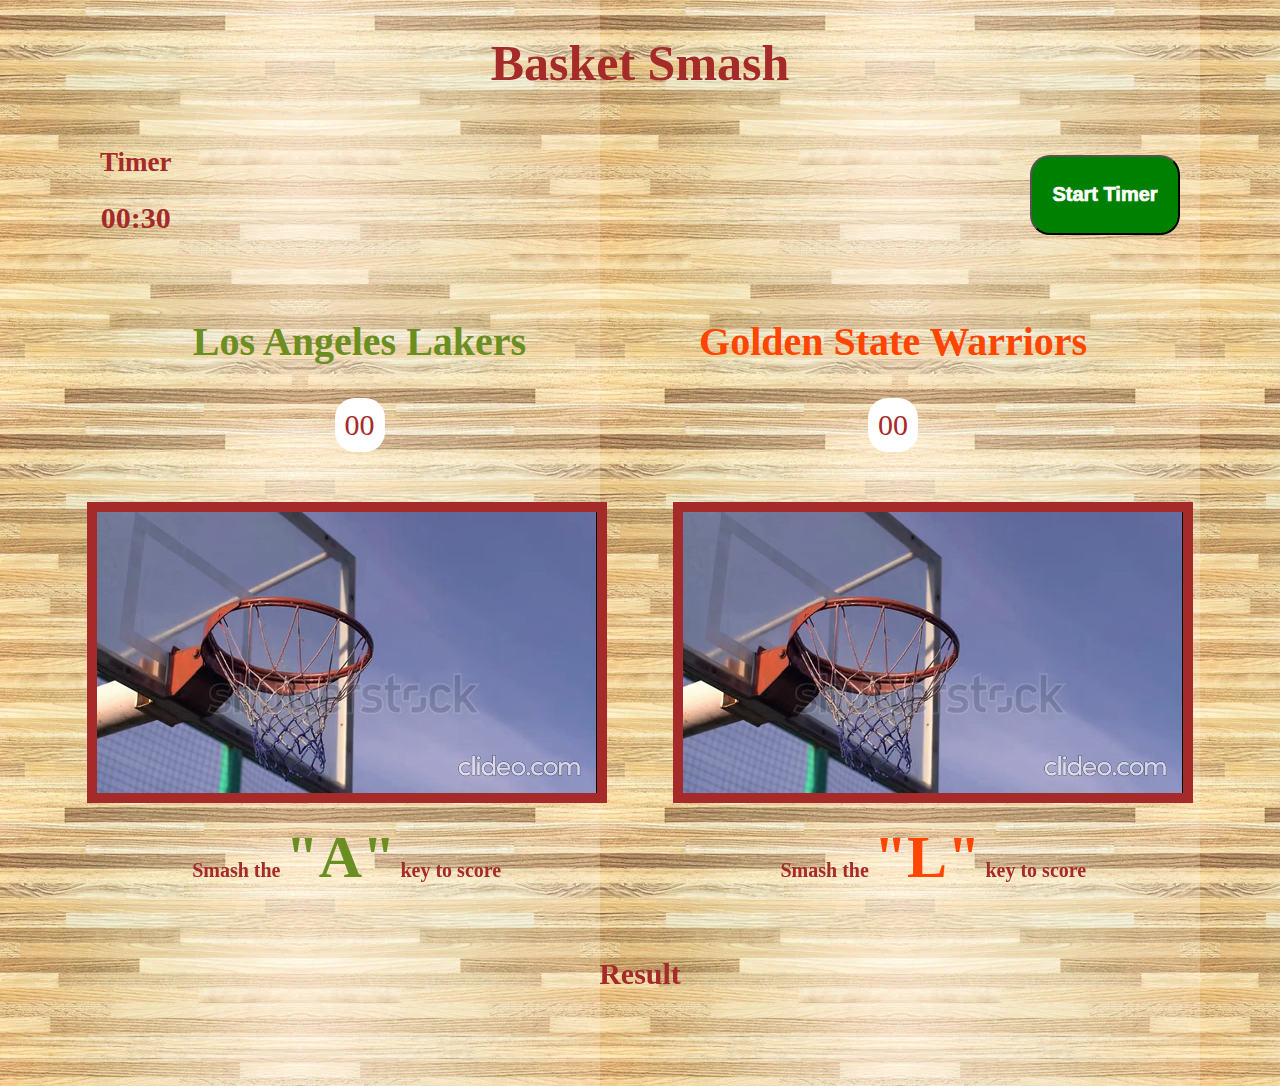
<file: JS&Async-Task-4/index.html>
<!DOCTYPE html>
<html lang="en">
<head>
    <meta charset="UTF-8">
    <meta name="viewport" content="width=device-width, initial-scale=1.0">
    <link rel="stylesheet" href="./style.css">
    <title>Basket Smash</title>
</head>
<body id="whole-body">
<div class="background-image">
    <h1>Basket Smash</h1>

    <div class="first-section section">
        <div class="timer">
            <h2>Timer</h2>
            <p id="timer-display">00:30</p>
        </div>
        <button id="start-button">
            Start Timer
        </button>
    </div>

    <div class="section" id="scoreboard">
        <div class="team-section">
            <h2 id="team-1-name">Team A</h2>
            <p id="team-1-score">00</p>
        </div>
        <div class="team-section">
            <h2 id="team-2-name">Team B</h2>
            <p id="team-2-score">00</p>
        </div>
    </div>

    <div class="section" id="playfeild">
        <div class="basketball-court">
            <video muted playsinline class="basket-video" id="team-1-basket" >
                <source src="./assets/basket.mp4" type="video/mp4">
            </video>
            <p>Smash the <strong id="team-1-key">"A"</strong> key to score </p>
        </div>
        <div class="basketball-court">
            <video muted playsinline class="basket-video" id="team-2-basket" >
                <source src="./assets/basket.mp4" type="video/mp4">
            </video>
            <p> Smash the <strong id="team-2-key">"L"</strong> key to score </p>
        </div>
    </div>

    <div class="section" id="result-section">
        <h2> Result </h2>
        <p id="result"></p>
    </div>

    <script src="./script.js"></script>
</div>
</body>
</html>
</file>
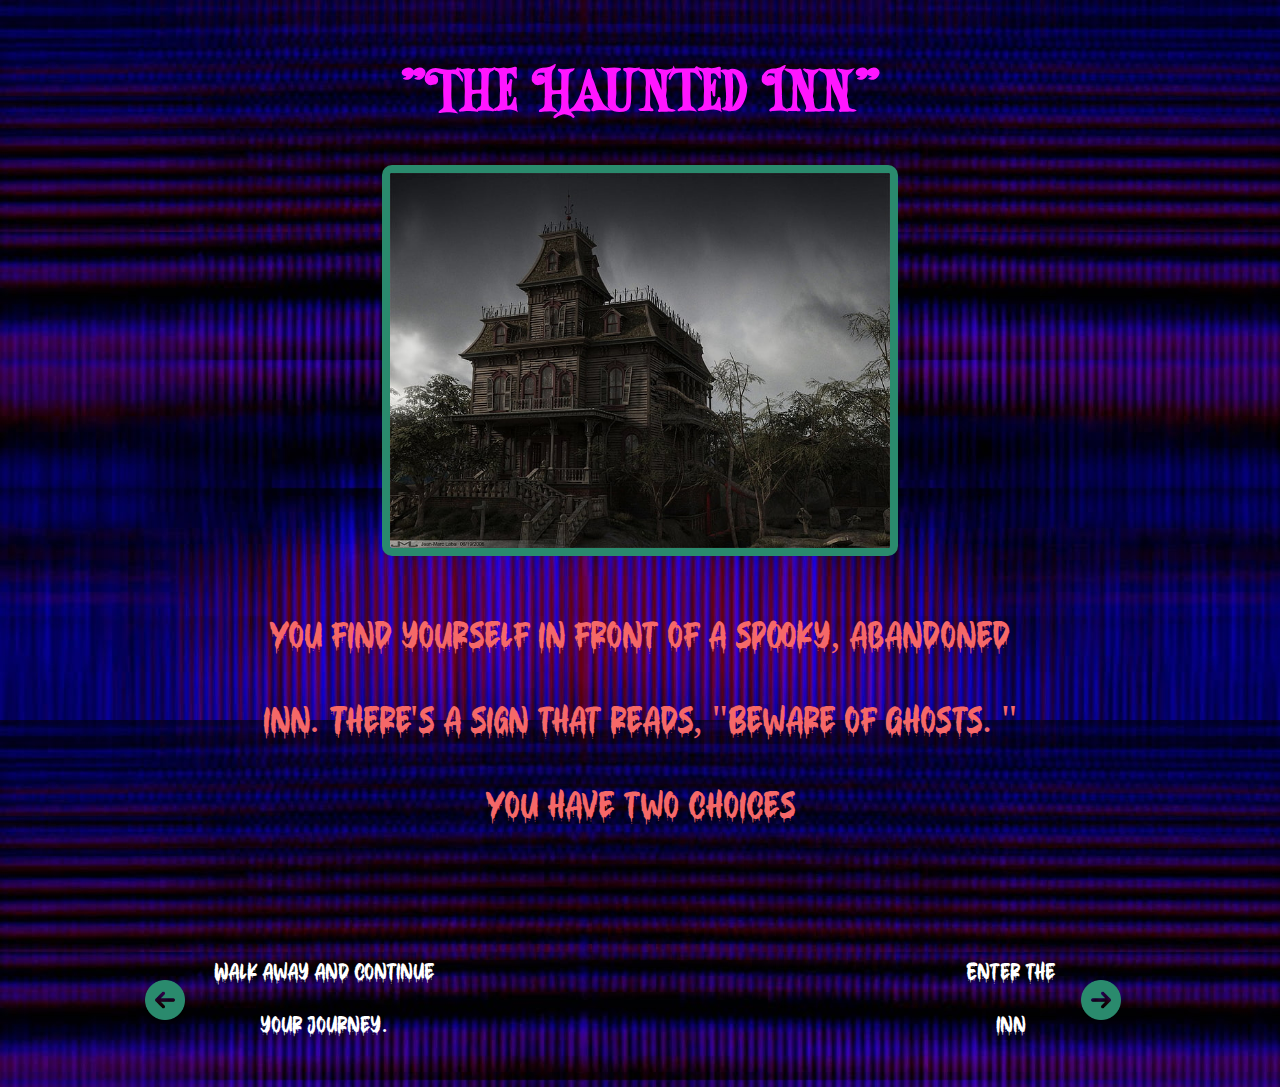
<file: JS&DOM-Task-3/index.html>
<!DOCTYPE html>
<html lang="en">
<head>
    <meta charset="UTF-8">
    <meta name="viewport" content="width=device-width, initial-scale=1.0">
    <link rel="stylesheet" href="./style.css">
    <title>Document</title>
</head>
<body>
    <h1>"The Haunted Inn"</h1>
    <img id="story_image" src="./assets/haunted-house.jpg" alt="image">
    <div id="content">
        <p id="current_state"></p>
        <div id="next_state">
            <button></button>
        </div>
    </div>
    
    <script src="./DOM.js"></script>
</body>
</html>
</file>
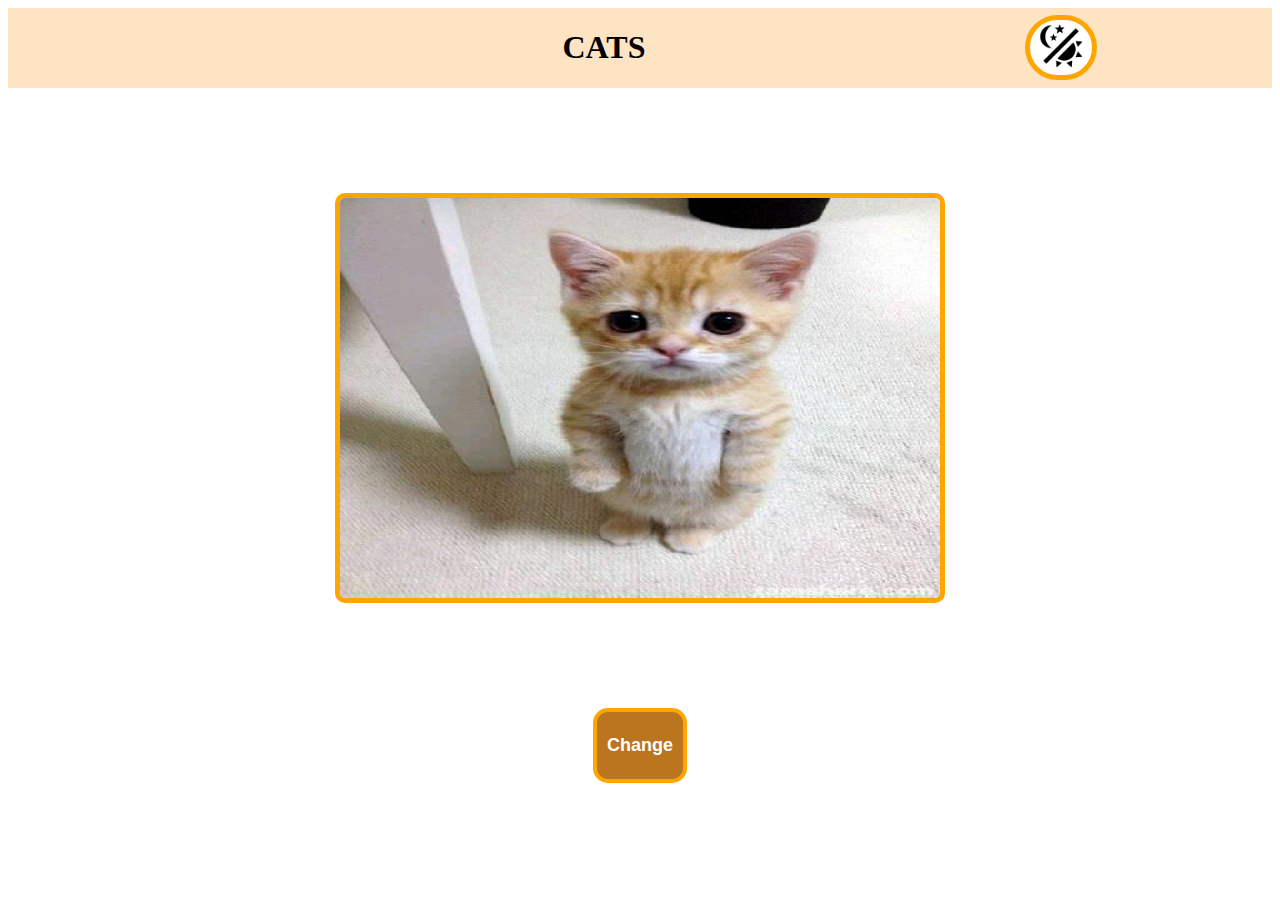
<file: JS-Session-1/JS-Task-1/index.html>
<!DOCTYPE html>
<html lang="en">
<head>
    <meta charset="UTF-8">
    <meta name="viewport" content="width=device-width, initial-scale=1.0">
    <title>Javascript Task 1</title>
    <link id="css" rel="stylesheet" type="text/css" href="./light.css">
</head>
<body>
    <header>
        <h1>CATS</h1>
        <button onclick="darkOrLight()"><img src="./assets/dark_or_light.png" alt="darl/light"></button>
    </header>
    <div class="image_container">
        <img id="cat_pic" alt="cat_pic">
        <button id="cat_change" onclick="catChange()"><p>Change</p></button>
    </div>

    <script>
        const cats = ["./assets/cat1.jpg", "./assets/cat2.jpg", "./assets/cat3.jpg", "./assets/cat4.jpg"]
        var index = 0

        document.getElementById("cat_pic").src = cats[index]

        function catChange(){
            index++;
            index = index%cats.length;
            document.getElementById("cat_pic").src = cats[index];
        }
        document.getElementById("cat_change").click()

        var light = true
        var light_css = "./light.css"
        var dark_css = "./dark.css"

        function darkOrLight(){
            light = !light            
            
            if( light === true ){
                document.getElementById("css").href = light_css
            } else if ( light === false ){
                document.getElementById("css").href = dark_css
            }

            console.log(document.getElementById("css").href)
        }
        
    </script>
</body>
</html>
</file>
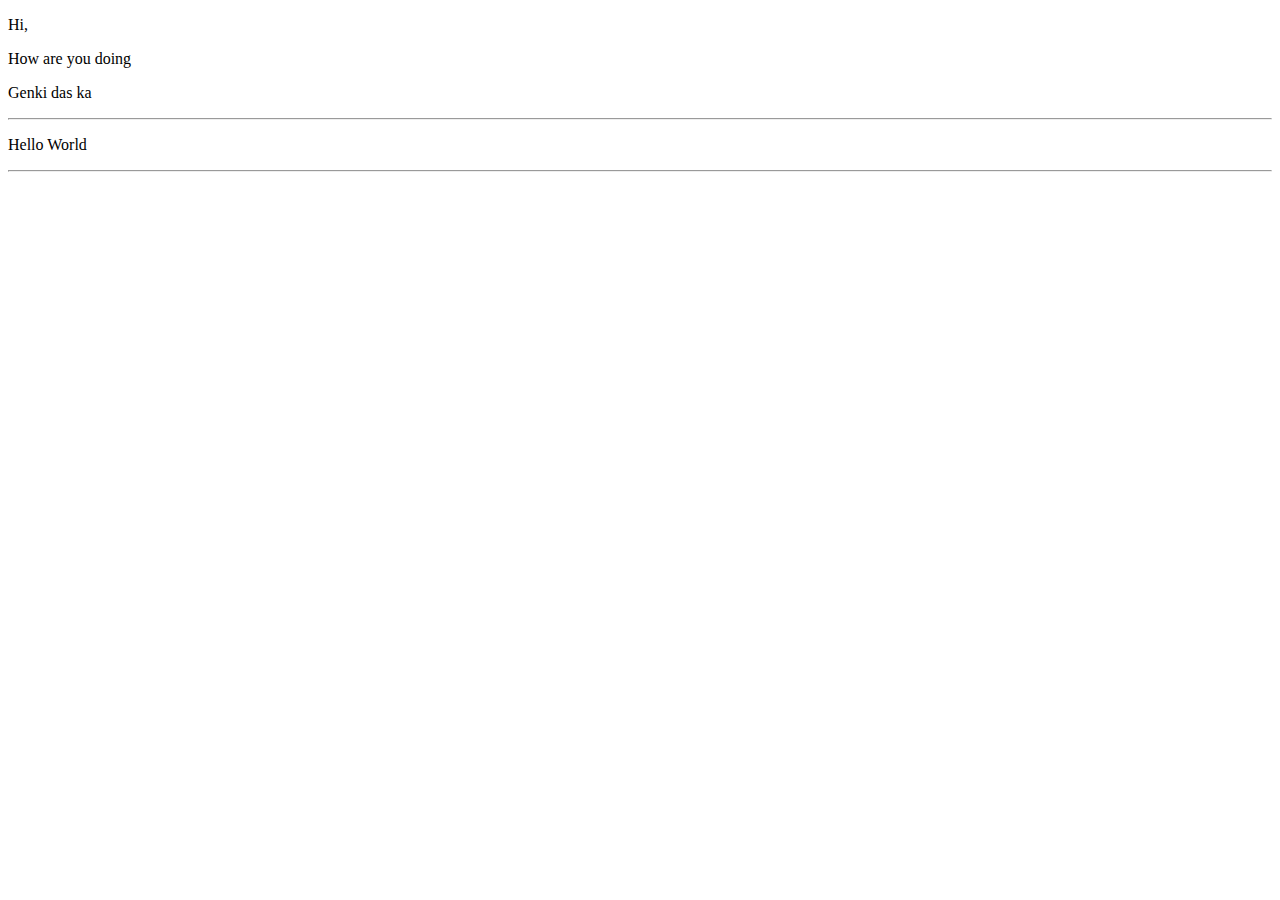
<file: JS-Session-1/session5.html>
<!DOCTYPE html>
<html lang="en">
<head>
    <meta charset="UTF-8">
    <meta name="viewport" content="width=device-width, initial-scale=1.0">
    <title>session 5</title>
</head>
<body>
    <p id="demo"></p>
    <p id="demo1"></p>
    <p id="demo2"></p>

    <script type="text/javascript">
        var demo = "Hi,"
        var demo1 = "How are you doing"
        var demo2 = "Genki das ka"

        var num = 8
        var num1 = 9

        const person = {
            firstName: "Ashwin",
            lastName: "Sam George"
        }

        const cars = [ "volvo", "skoda", "BMW"]

        document.getElementById("demo").innerHTML = demo
        document.getElementById("demo1").innerHTML = demo1
        document.getElementById("demo2").innerHTML = demo2

        document.write("<hr>");
        document.write("<p> Hello World </p>");
        document.write("<hr>");
        console.log("logging javascript")
    </script>
</body>
</html>
</file>
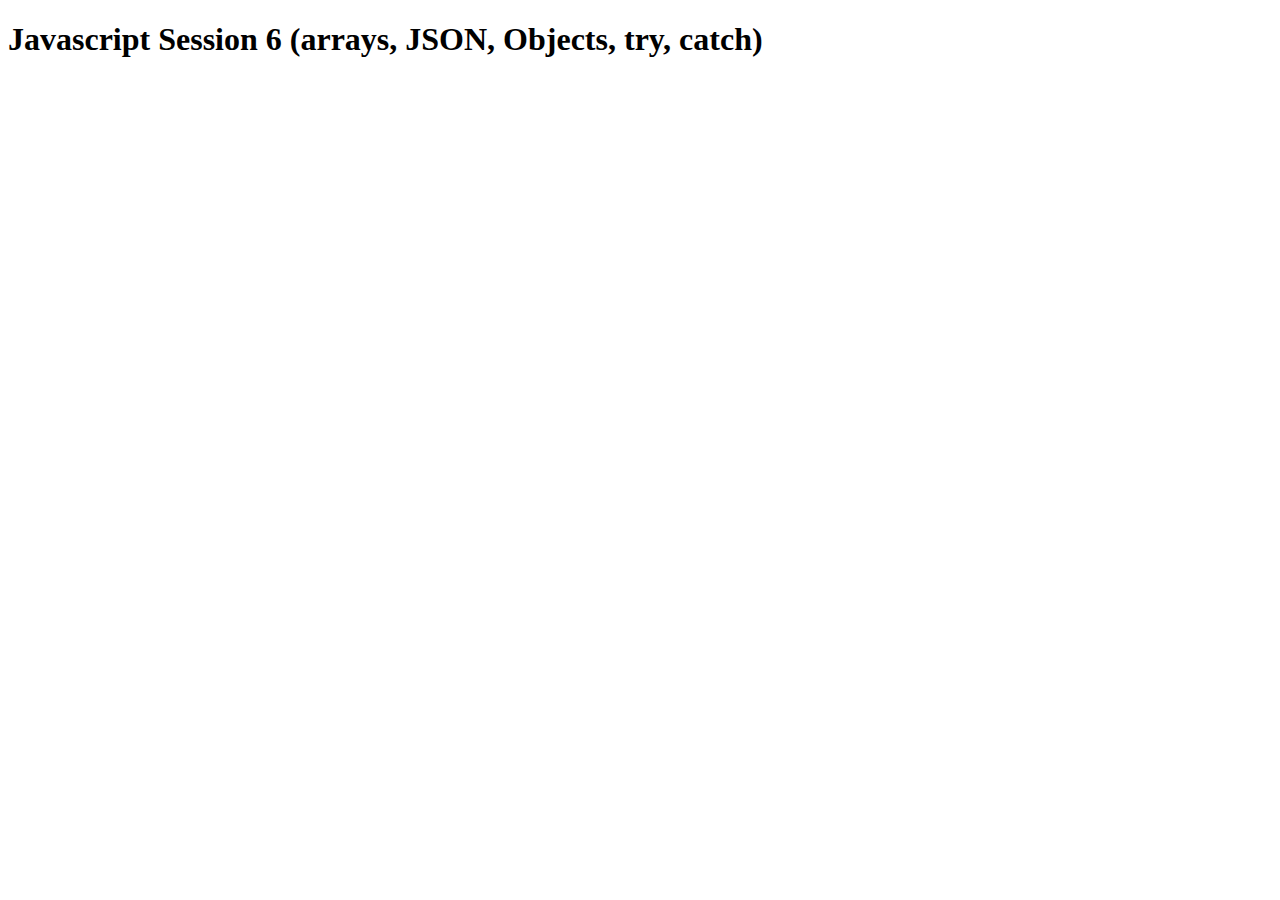
<file: JS-Session-2/session6.html>
<!DOCTYPE html>
<html lang="en">
<head>
    <meta charset="UTF-8">
    <meta name="viewport" content="width=device-width, initial-scale=1.0">
    <title>Session</title>
</head>
<body>
    <h1>Javascript Session 6 (arrays, JSON, Objects, try, catch)</h1>
    <script>
        let arr1 = ["cat", "cheetah", "tiger", "lion", "dog"];

        let length = arr1.length;
        console.log(length);

        console.log(arr1.toString());

        let top1 = "meh"
        arr1.pop();
        console.log(arr1);

        arr1.push("hamster");
        console.log(arr1);

        arr1.shift();
        console.log(arr1);
        arr1.unshift("cat");
        console.log(arr1);

        arr1.join(" / ");
        console.log(arr1);

        // arr1.delete(5);
        console.log(arr1);

        arr1 = arr1.concat(["fish", "monkeys"])
        console.log(arr1);

        // arr1.flat();
        // console.log(arr1);

        // arr1.splice()
        // console.log(arr1);

        // arr1.slice();
        // console.log(arr1);

    </script>
</body>
</html>
</file>
<file: JS&Async-Task-4/style.css>
body{
    display: flex;
    flex-direction: column;
    align-items: center;
    width: 100%;
    font-size: large;
    color: brown;
    margin: 0px;
}

.background-image {
    background-image: url("./assets/basketball-court.jpeg");
    /* background-repeat: no-repeat; */
    /* background-size: 100%; */
    width: 100vw;
    height: 100%;
    /* opacity: 0.5; */
}

h1 {
    font-size: 50px;
    text-align: center;
}

p {
    font-size: 20px;
}

.section {
    margin: 20px;
}

.first-section {
    display: flex;
    flex-direction: row;
    align-items: center;
    justify-content: space-between;
    /* width: 100%; */
    padding: 20px 10px;
    padding: 0px 80px;
}

.timer {
    display: flex;
    flex-direction: column;
    align-items: center;
}

#timer-display {
    margin-top: 0px;
    font-size: 30px;
    font-weight: 900
}

#start-button {
    font-size: 20px;
    width: 150px;
    height: 80px;
    background-color: green;
    color: white;
    font-weight: 1000;
    border-radius: 20px;
}

#start-button:hover {
    border: 5px solid white;
}

#team-1-score {
    background-color: white;
    border-radius: 20px;
    padding: 10px;
}

#team-2-score {
    background-color: white;
    border-radius: 20px;
    padding: 10px;
}

#team-1-name {
    color: olivedrab;
    font-size: 40px;
}

#team-2-name {
    color: orangered;
    font-size: 40px;
}


#scoreboard {
    display: flex;
    flex-direction: row;
    align-items: center;
    justify-content: space-evenly;
    /* width: 100%; */
}

.team-section {
    display: flex;
    flex-direction: column;
    align-items: center;
    /* width: 100%; */
}

#playfeild {
    display: flex;
    flex-direction: row;
    align-items: center;
    justify-content: space-evenly;
    /* width: 100%; */
}

.basketball-court {
    display: flex;
    flex-direction: column;
    align-items: center;
    /* justify-content: center; */
}

.basket-video {
    width: 500px;
    /* height: 500px; */
    border: 10px solid;
}

#result-section {
    display: flex;
    flex-direction: column;
    justify-content: center;
    align-items: center;
    /* color: rgb(252, 222, 55); */
}

.basketball-court p {
    font-weight: bold;
}

.team-section p {
    margin-top: 0px;
    font-size: 30px;
}

#team-1-key {
    font-size: 60px;
    color: olivedrab;
}

#team-2-key {
    font-size: 60px;
    color: orangered;
}

#result-section h2 {
    font-size: 30px;
}

#result-section p {
    font-size: 25px;
    font-weight: bold;
}
</file>
<file: JS&DOM-Task-3/style.css>
@font-face {
    font-family: "H1";
    src: url("./fonts/Header/Homealone-nRm8g.otf") format("opentype");
}

@font-face {
    font-family: "scary_font";
    src: url("./fonts/bloody-scary-font/BloodyScaryRegular-K7q8y.ttf");
}

body{
    background-image: url("./assets/tv.jpg");
    background-size: auto;
    display: flex;
    flex-direction: column;
}

#content {
    display: flex;
    flex-direction: column;
    align-items: center;
    justify-content: center;
}

#tv_borders {
    position: fixed;
    top: 0px;
    right: 0px;
    z-index: 100;
    width: 100vw;
    height: 100vh;
    border: 10px solid white;
}

#current_state {
    color:  rgb(245, 104, 104);
    font-size: 40px;
    text-align: center;
    width: 60%;
    padding-bottom: 30px;
}


#next_state {
    width: 80%;
}

h1 {
    font-family: H1;
    color: rgb(255, 22, 255);;
    font-size: 60px;
    text-align: center;
}

p {
    font-size: 25px;
    font-family: scary_font;
}

.next_state_2_buttons {
    display: flex;
    flex-direction: row;
    align-items: center;
    justify-content: space-between;
    width: auto;
}

.next_state_1_buttons {
    display: flex;
    flex-direction: row;
    align-items: center;
    justify-content: center;
    width: auto;
}

.center_button {
    color: white;
    border: 5px solid #2A8A6D;
    background-color: transparent;
    border-radius: 10px;
    width: 20%;
}

#left_button {
    display: flex;
    flex-direction: row;
    align-items: center;
    /* justify-content: space-between; */
    gap: 10px;
    background-color: transparent;
    border: 0px;
    color: white;
}


#left_button img {
    width: 50px;
    height: 50px;
}

#left_button p{
    width: 60%;
}

.right_button {
    display: flex;
    flex-direction: row;
    align-items: center;
    /* justify-content: space-between; */
    background-color: transparent;
    border: 0px;
    gap: 10px;
    color: white;
}

.right_button img {
    width: 50px;
    height: 50px;
}

.right_button p {
    width: 60%;
}

.restart_state {
    display: flex;
    flex-direction: row;
    width: auto;
    align-items: center;
    justify-content: center;
}

#story_image {
    border: 8px solid #2A8A6D;
    border-radius: 10px;
    width: 60%;
    align-self: center;
    max-width: 500px;
    height: 40%;
    max-height: 400px;
}
</file>
<file: JS-Session-1/JS-Task-1/light.css>
body {
    /* background-color: antiquewhite; */
}

.image_container {
    display: flex;
    flex-direction: column;
    align-items: center;
    justify-content:space-evenly;
    height: 800px;
    width: 100%;
}

.image_container img {
    border: 5px solid orange;
    border-radius: 10px;
}

#cat_pic {
    position: relative;
    width: 80%;
    max-width: 600px;
    max-height: 50%;
}

#cat_change {
    border: 4px solid orange;
    border-radius: 15px;
    background-color: rgb(187, 117, 31);
    color: white;
    font-size: large;
    font-weight: 900;
    padding: 5px 10px;
}

header { 
    display: flex;
    flex-wrap: row;
    align-items: center;
    justify-content: center;
    width: auto;
    background-color: bisque;
}

header img {
    width: 50px;
    height: 50px;
}

header button {
    position: relative;
    left: 30%;
    border-radius: 60px;
    border: 5px solid orange;
    background-color: white;
}
</file>
